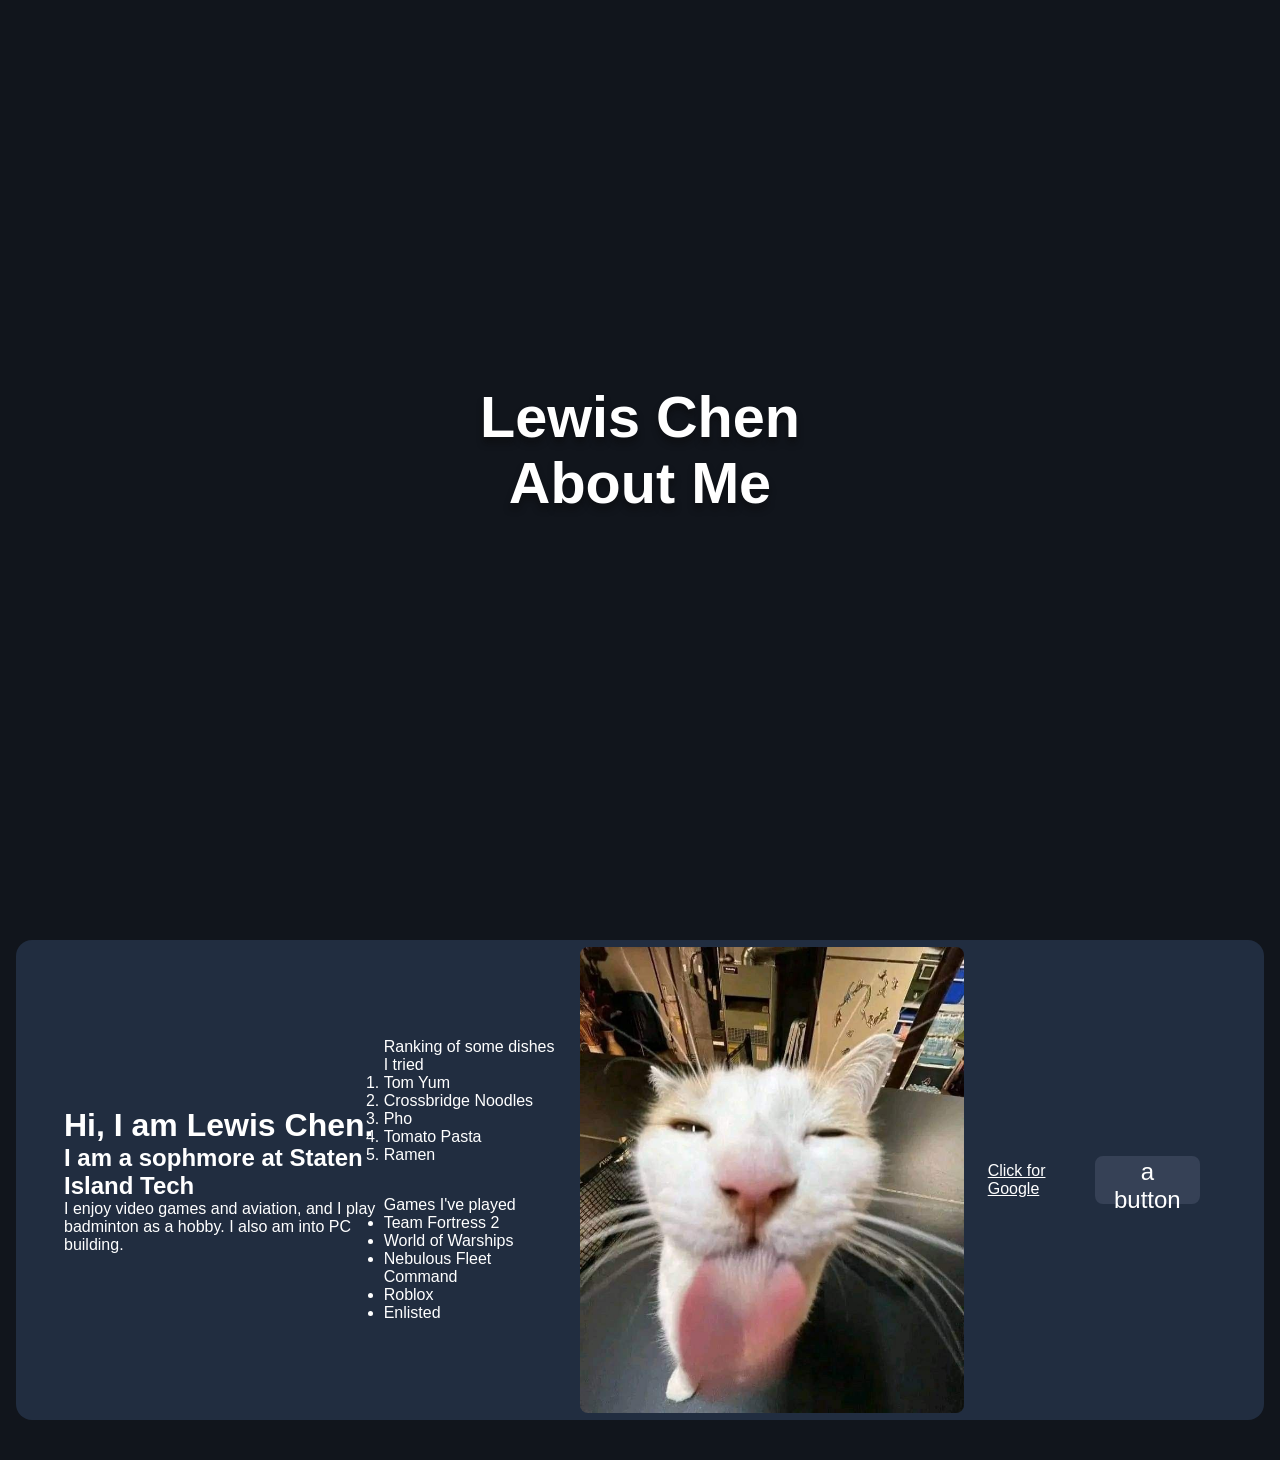
<file: index.html>
<html lang="en">

<head>
    <meta charset="UTF-8">
    <meta name="viewport" content="width=device-width, initial-scale=1.0">
    <title>lc about me</title>
    <link rel="stylesheet" href="style.css">
</head>

<body>
    <section class="hero">
        <div class="content">
            <h1>Lewis Chen</h1>
            <h2>About Me</h2>
        </div>
    </section>
    <div class="maindiv">
        <div class="title">
            <h1>Hi, I am Lewis Chen.</h1>
            <h2>I am a sophmore at Staten Island Tech</h2>
            <p>I enjoy video games and aviation, and I play badminton as a hobby. I also am into PC building.</p>
        </div>
        <div>
            <p>Ranking of some dishes I tried</p>
            <ol>
                <li>Tom Yum</li>
                <li>Crossbridge Noodles</li>
                <li>Pho</li>
                <li>Tomato Pasta</li>
                <li>Ramen</li>
                </li>
            </ol>
            <h2>ㅤ</h2>
            <p>Games I've played</p>
            <ul>
                <li>Team Fortress 2</li>
                <li>World of Warships</li>
                <li>Nebulous Fleet Command</li>
                <li>Roblox</li>
                <li>Enlisted</li>
            </ul>
        </div>
        <img class="catpic" src="silly_car.jpg" />
        <a href=https://www.google.com>Click for Google</a>
        <button class="button">a button</button>
    </div>
</body>

</html>
</file>
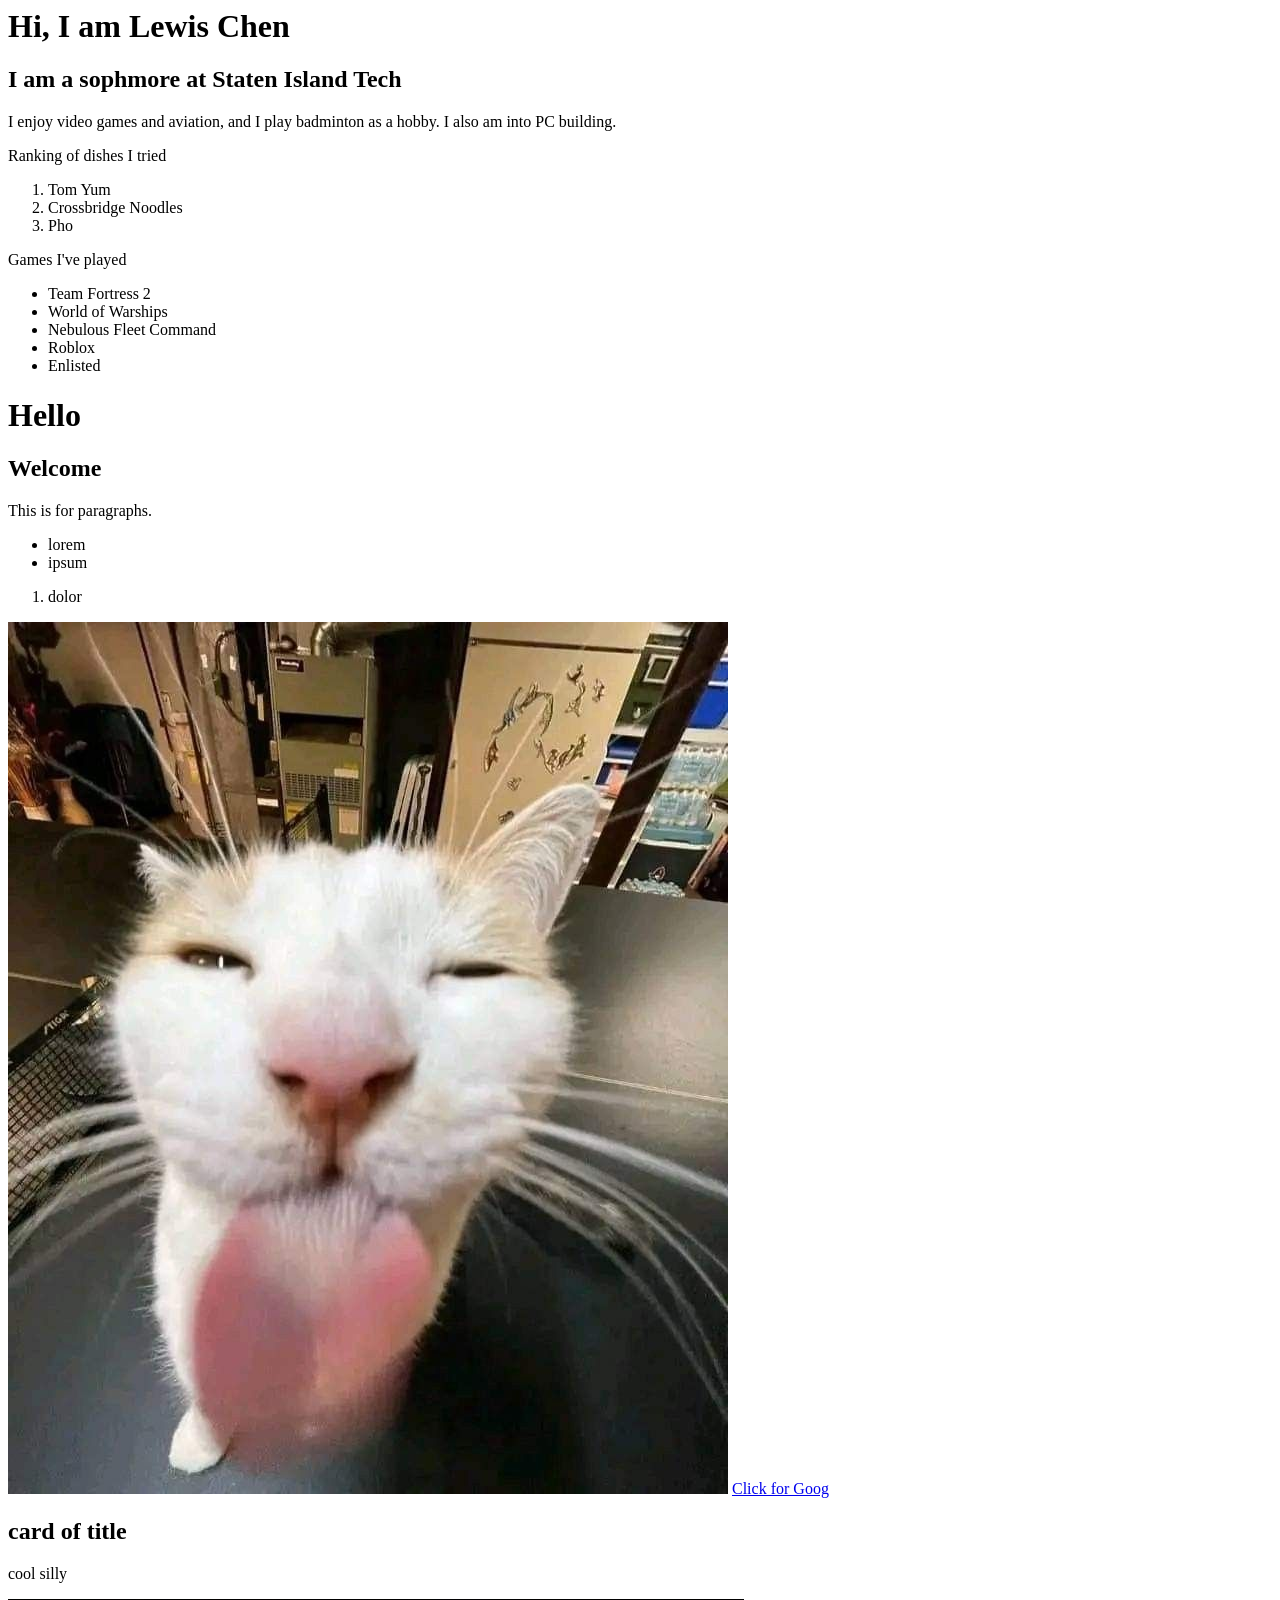
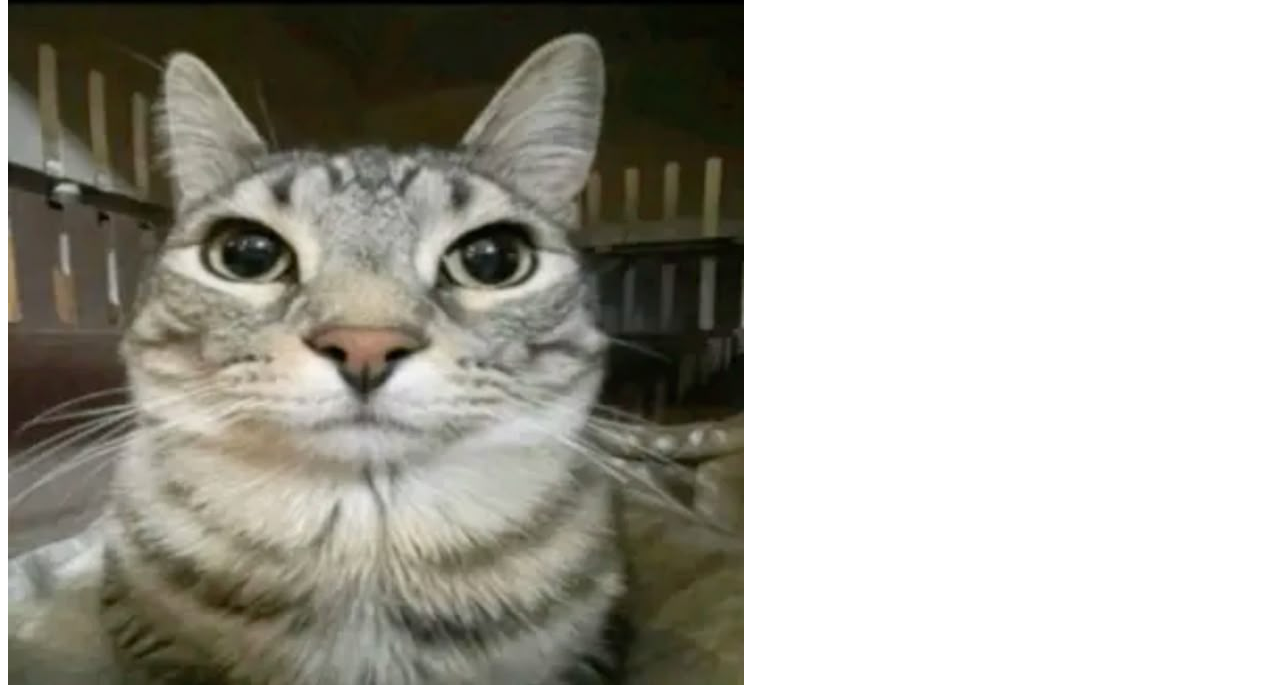
<file: test1.html>
<html lang="en">
<head>
    <meta charset="UTF-8">
    <meta name="viewport" content="width=device-width, initial-scale=1.0">
    <title>untitled website very</title>
</head>
<body>
    <h1>Hi, I am Lewis Chen</h1>
    <h2>I am a sophmore at Staten Island Tech</h2>
    <p>I enjoy video games and aviation, and I play badminton as a hobby. I also am into PC building.</p>

    <div>
        <p>Ranking of dishes I tried</p>
        <ol>
            <li>Tom Yum</li>
            <li>Crossbridge Noodles</li>
            <li>Pho</li>
            </li>
        </ol>
    </div>
    <div>
        <p>Games I've played</p>
        <ul>
            <li>Team Fortress 2</li>
            <li>World of Warships</li>
            <li>Nebulous Fleet Command</li>
            <li>Roblox</li>
            <li>Enlisted</li>
        </ul>
    </div>
</body>
</html>

<html lang="en">

<head>
    <meta charset="UTF-8">
    <meta name="viewport" content="width=device-width, initial-scale=1.0">
    <title>Document</title>
</head>

<body>
    <!-- header tags -->
    <h1>Hello</h1>
    <h2>Welcome</h2>

    <!-- paragraph -->
    <p>This is for paragraphs.</p>

    <!-- bullet list -->
    <ul>
        <li>lorem</li>
        <li>ipsum</li>
    </ul>
    <!-- number list -->
    <ol>
        <li>dolor</li>
    </ol>
    <!-- block level elements -->
    <img src="silly_car.jpg" alt="the car" />
    <!-- inline elements -->
    <a href=https://www.google.com>Click for Goog</a>
    <div>
        <h2>card of title</h2>
        <p>cool silly</p>
        <img src="cat_car.jpg"/>
    </div>
</body>

</html>
</file>
<file: style.css>
html,
body,
* {
  box-sizing: border-box;
  margin: 0;
  padding: 0;
  font-family: Helvetica, sans-serif;
  color: #ffffff;
}

body {
  background-color: #11151c;
}

.maindiv {
  height: 30rem;
  width: auto;
  background-color: #212d40;
  /* margin is space inbetween elements */
  margin: 2.5rem 1rem;
  padding: 3rem;
  color: #ffffff;
  border-radius: 1rem;
  display: flex;
  flex-direction: wrap;
  justify-content: space-around;
  align-items: center;
}

.title {
  width: 25rem;
}

.catpic {
  margin: 1rem;
  padding: 0.5rem;
  width: 25rem;
  max-width: 2000rem;
  height: auto;
  border-radius: 1rem;
}

.button {
  background-color: #364156;
  height: 3rem;
  padding: 0 1rem;
  color: #ffffff;
  cursor: pointer;
  transition: all 0.1s;
  border: 2px solid #364156;
  border-radius: 0.5rem;
  font-size: 1.5rem;
  margin: 1rem;
}

.button:hover {
  background-color: #252d3d;
}

.hero {
  background-image: linear-gradient(rgba(90, 100, 130, 0.5)), url("background.png");
  background-size: cover;
  background-position: center;
  background-attachment: fixed;
  height: 100vh;
  display: flex;
  justify-content: center;
  align-items: center;
  text-align: center;
}

.content {
  text-shadow: 0 6px 6px rgba(10, 10, 10, 0.5);
  font-size: 2.4rem;
  width: 70rem;
  padding: 2rem;
}

/* IDs are most specific, then class, then element. */
</file>
